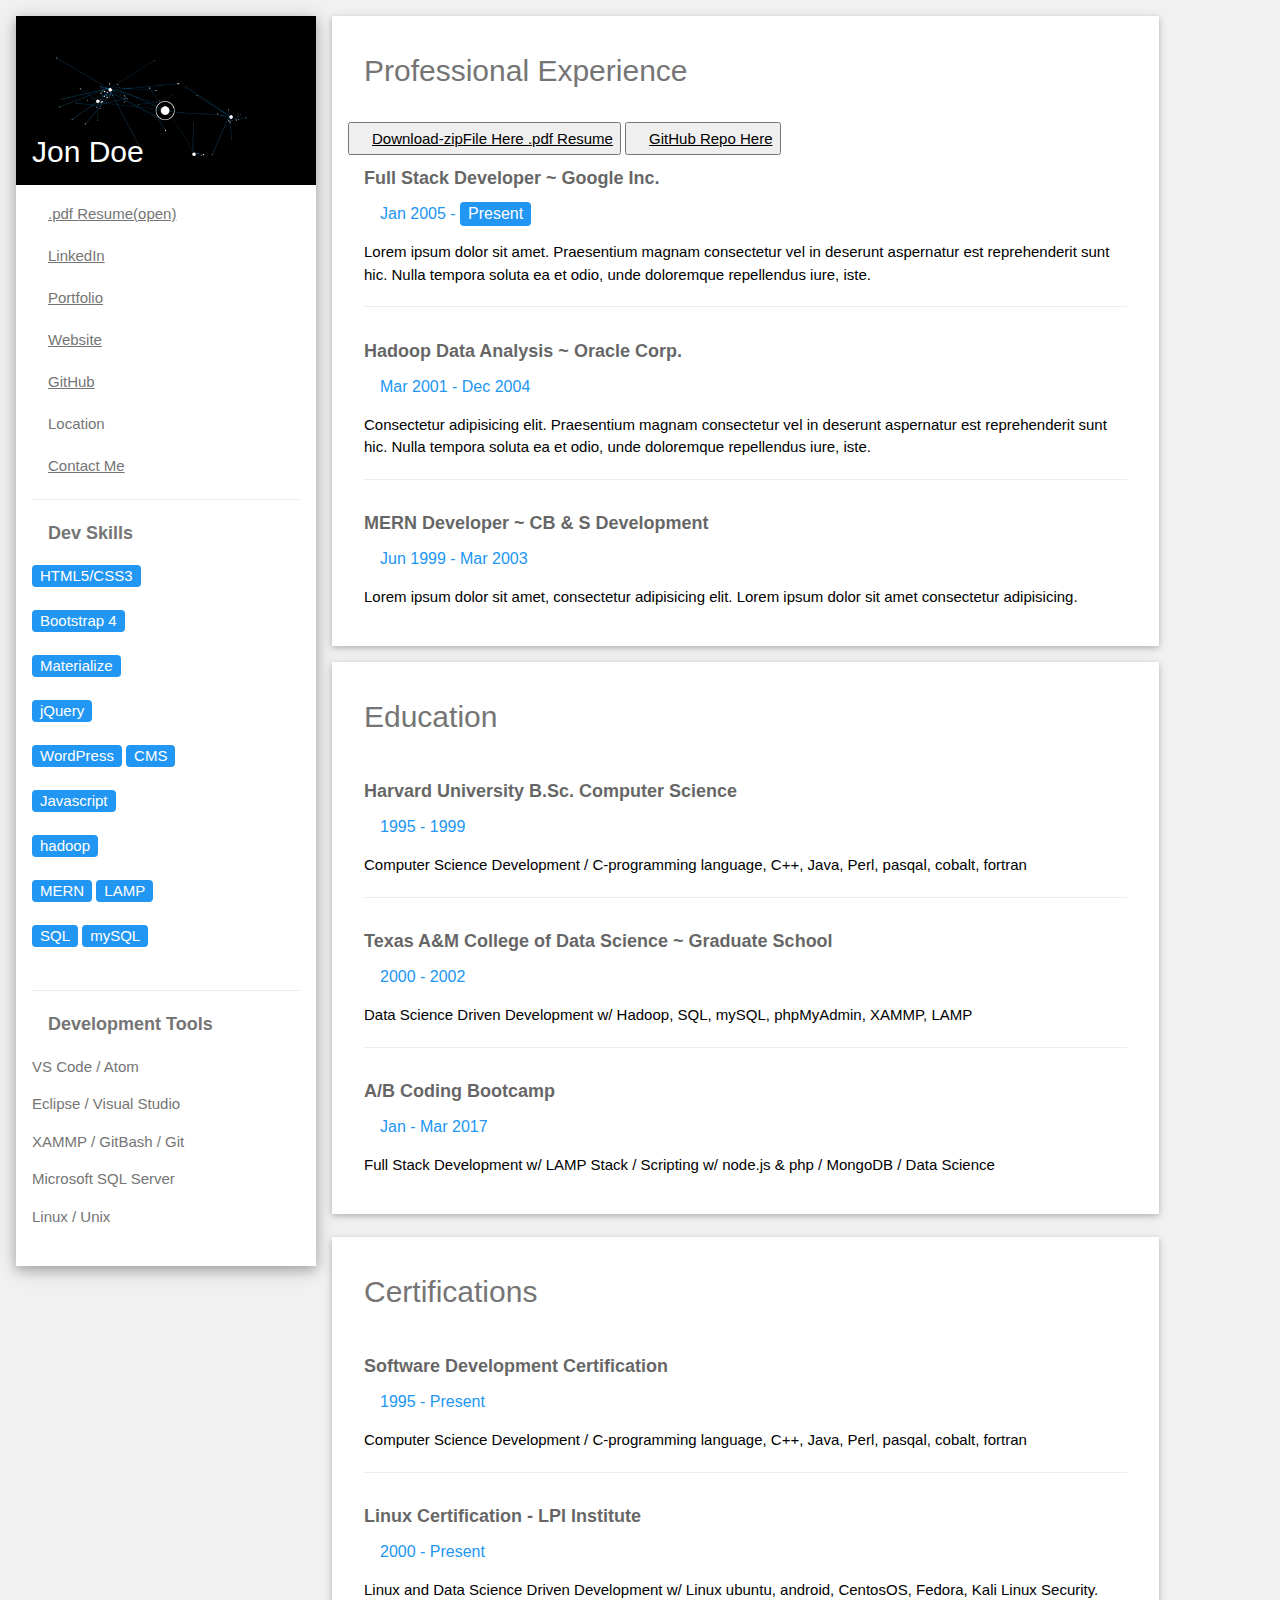
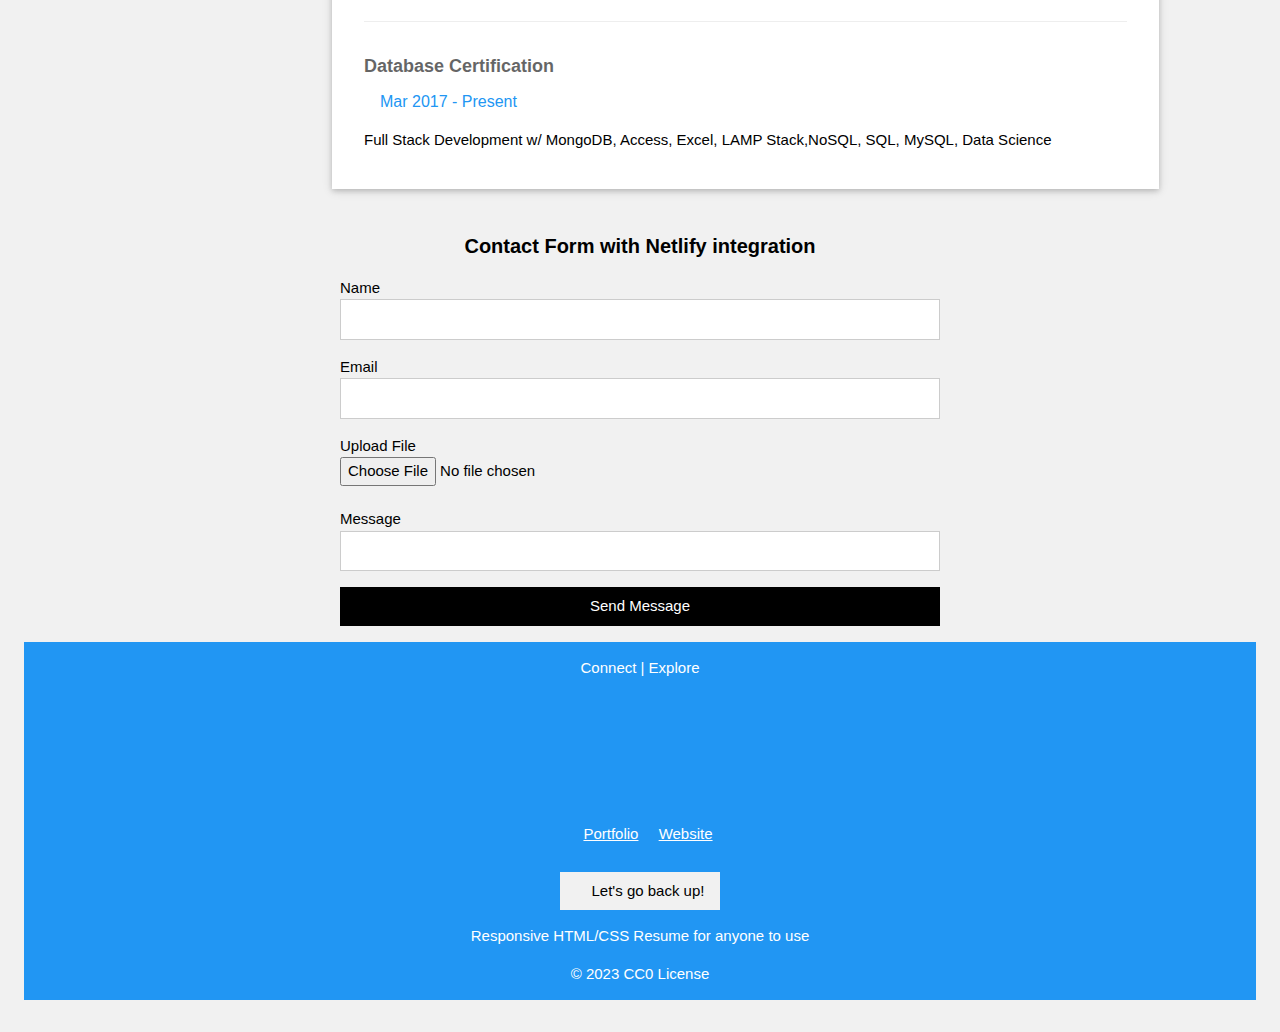
<file: Responsive-html-css3-resume/index.html>
<!DOCTYPE html>
<html>
<title>Responsive HTML/CSS Resume Template</title>
<meta charset="UTF-8">
<meta name="viewport" content="width=device-width, initial-scale=1">
<link rel="stylesheet" href="https://www.w3schools.com/w3css/4/w3.css">
<link rel="stylesheet" href="w3css.css">
<link rel='stylesheet' href='https://fonts.googleapis.com/css?family=Roboto'>
<link rel="stylesheet" href="https://use.fontawesome.com/releases/v5.5.0/css/all.css" integrity="sha384-B4dIYHKNBt8Bc12p+WXckhzcICo0wtJAoU8YZTY5qE0Id1GSseTk6S+L3BlXeVIU" crossorigin="anonymous">
<title>Jon Doe | Web Development</title>


<body class="w3-light-grey">

    <!-- Page Container -->
    <div class="w3-content w3-margin-top" style="max-width:1400px;">

        <!-- The Grid -->
        <div class="w3-row-padding">

            <!-- Left Column -->
            <div class="w3-quarter">

                <div class="w3-white w3-text-grey w3-card-4">
                    <div class="w3-display-container w3-animate-zoom">
                        <img src="particles-giphy.gif" style="width:100%" alt="resume-image">
                        <!-- LINK for giphy -->
                        <!-- https://media.giphy.com/media/3oKIPpFhwsMNrRIjN6/giphy.gif -->
                        <div class="w3-display-bottomleft w3-container w3-text-white">
                            <h2 class="w3-animate-left">Jon Doe</h2>
                        </div>
                    </div>

                    <div class="w3-container">
                        <!--        GOOGLE TRANSLATE SCRIPT    -->
                        <div id="google_translate_element"></div>
                        <script type="text/javascript">
                            function googleTranslateElementInit() {
                                new google.translate.TranslateElement({
                                    pageLanguage: 'en'
                                }, 'google_translate_element');
                            }
                        </script>
                        <script type="text/javascript" src="//translate.google.com/translate_a/element.js?cb=googleTranslateElementInit"></script>

                        <p>
                            <i class="far fa-file-pdf fa-fw w3-margin-right w3-large w3-text-blue"></i>
                            <!-- add download for download option on your website -->

                            <a class="w3-hover-text-blue" target="_blank" href="qr-code-Resume.pdf">.pdf Resume(open)</a>
                        </p>


                        <p><i class="fab fa-linkedin fa-fw w3-margin-right w3-large w3-text-blue"></i><a class="w3-hover-text-blue" href="#">LinkedIn</a></p>

                        <p><i class="fa fa-briefcase fa-fw w3-margin-right w3-large w3-text-blue"></i><a class="w3-hover-text-blue" href="#">Portfolio</a></p>

                        <p><i class="fas fa-globe-americas fa-fw w3-margin-right w3-large w3-text-blue"></i><a class="w3-hover-text-blue" href="#">Website</a></p>

                        <p><i class="fab fa-github fa-fw w3-margin-right w3-large w3-text-blue"></i><a class="w3-hover-text-blue" href="#">GitHub</a></p>


                        <p><i class="fa fa-home fa-fw w3-margin-right w3-large w3-text-blue"></i>Location</p>
                        <p><i class="fa fa-envelope fa-fw w3-margin-right w3-large w3-text-blue"><a class="w3-hover-text-blue"  href="#contact" ></i>Contact Me</a>
                        </p>

                        <hr>

                        <p class="w3-large"><b><i class="fas fa-code fa-fw w3-margin-right w3-text-blue"></i>Dev Skills</b></p>

                        <span class="w3-tag w3-blue w3-round w3-animate-zoom">HTML5/CSS3</span>
                        <br><br>

                        <span class="w3-tag w3-blue w3-round w3-animate-zoom">Bootstrap 4</span>
                        <br><br>


                        <span class="w3-tag w3-blue w3-round w3-animate-right">Materialize</span>
                        <br><br>


                        <span class="w3-tag w3-blue w3-round w3-animate-left">jQuery</span>

                        <br><br>

                        <span class="w3-tag w3-blue w3-round w3-animate-top">WordPress</span>
                        <span class="w3-tag w3-blue w3-round w3-animate-zoom">CMS</span>

                        <br><br>

                        <span class="w3-tag w3-blue w3-round w3-animate-bottom">Javascript</span>

                        <br><br>

                        <span class="w3-tag w3-blue w3-round w3-animate-left">hadoop</span>
                        <br><br>

                        <span class="w3-tag w3-blue w3-round w3-animate-zoom">MERN</span>
                        <span class="w3-tag w3-blue w3-round w3-animate-top">LAMP</span>

                        <br><br>

                        <span class="w3-tag w3-blue w3-round w3-animate-top">SQL</span>
                        <span class="w3-tag w3-blue w3-round w3-animate-zoom">mySQL</span>

                        <br><br>

                        <hr>

                        <p class="w3-large w3-text-theme"><b><i class="fas fa-cogs fa-fw w3-margin-right w3-text-blue w3-spin"></i>Development Tools</b></p>
                        <p>VS Code / Atom</p>
                        <div>
                            <!-- Some optional content/description -->
                        </div>
                        <p>Eclipse / Visual Studio </p>
                        <div>
                            <!-- Some optional content/description -->
                        </div>
                        <p>XAMMP / GitBash / Git</p>
                        <div>
                            <!-- Some optional content/description -->
                        </div>
                        <p>Microsoft SQL Server</p>
                        <div>
                            <!-- Some optional content/description -->
                        </div>
                        <p>Linux / Unix</p>
                        <div>
                            <!-- Some optional content/description -->
                        </div>
                        <br>
                    </div>
                </div>

                <br>

                <!-- End Left Column -->
            </div>

            <!-- Right Column -->
            <div class="w3-twothird">
                <!-- First section for Professional work experience -->
                <div class="w3-container w3-card w3-white w3-margin-bottom">
                    <h2 class="w3-text-grey w3-padding-16"><i class="far fa-address-card fa-fw w3-margin-right w3-xxlarge w3-text-blue"></i>Professional Experience</h2>
                    <!-- Buttons to Download zip files for resumes and link to Github repository -->
                    <!-- add download for download option on your website -->
                    <button><i class="far fa-file-pdf fa-fw w3-margin-right w3-large w3-text-blue"></i>
          <a class="w3-hover-text-blue" href="Responsive-html-css3-resume-Download-zipFile.zip" target="_blank" download="Responsive-html-css3-resume-Download-zipFile.zip" >Download-zipFile Here .pdf Resume</a>
         </button>
                    <button><i class="far fa-file-pdf fa-fw w3-margin-right w3-large w3-text-blue"></i>
            <a class="w3-hover-text-blue" target="_blank" href="https://github.com/singhofen/responsive-html-css3-resume-template">GitHub Repo Here</a>
            <!-- add download for download option on your website --></button>

                    <!-- Beginning of work experience containers -->
                    <div class="w3-container">
                        <h5 class="w3-opacity"><b>Full Stack Developer ~ Google Inc.</b></h5>
                        <h6 class="w3-text-blue"><i class="fa fa-calendar fa-fw w3-margin-right"></i>Jan 2005 - <span class="w3-tag w3-blue w3-round">Present</span></h6>
                        <p>Lorem ipsum dolor sit amet. Praesentium magnam consectetur vel in deserunt aspernatur est reprehenderit sunt hic. Nulla tempora soluta ea et odio, unde doloremque repellendus iure, iste.</p>
                        <hr>
                    </div>
                    <div class="w3-container">
                        <h5 class="w3-opacity"><b>Hadoop Data Analysis ~ Oracle Corp.</b></h5>
                        <h6 class="w3-text-blue"><i class="fa fa-calendar fa-fw w3-margin-right"></i>Mar 2001 - Dec 2004</h6>
                        <p>Consectetur adipisicing elit. Praesentium magnam consectetur vel in deserunt aspernatur est reprehenderit sunt hic. Nulla tempora soluta ea et odio, unde doloremque repellendus iure, iste.</p>
                        <hr>
                    </div>
                    <div class="w3-container">
                        <h5 class="w3-opacity"><b>MERN Developer ~ CB & S Development</b></h5>
                        <h6 class="w3-text-blue"><i class="fa fa-calendar fa-fw w3-margin-right"></i>Jun 1999 - Mar 2003</h6>
                        <p>Lorem ipsum dolor sit amet, consectetur adipisicing elit. Lorem ipsum dolor sit amet consectetur adipisicing. </p><br>
                    </div>
                </div>
                <!-- Second section for Education  -->
                <div class="w3-container w3-card w3-white">
                    <h2 class="w3-text-grey w3-padding-16"><i class="fas fa-graduation-cap fa-fw w3-margin-right w3-xxlarge w3-text-blue"></i>Education</h2>
                    <div class="w3-container">
                        <h5 class="w3-opacity"><b>Harvard University B.Sc. Computer Science</b></h5>
                        <h6 class="w3-text-blue"><i class="fa fa-calendar fa-fw w3-margin-right"></i>1995 - 1999</h6>
                        <p>Computer Science Development / C-programming language, C++, Java, Perl, pasqal, cobalt, fortran</p>
                        <hr>
                    </div>
                    <div class="w3-container">
                        <h5 class="w3-opacity"><b>Texas A&M College of Data Science ~ Graduate School</b></h5>
                        <h6 class="w3-text-blue"><i class="fa fa-calendar fa-fw w3-margin-right"></i>2000 - 2002</h6>
                        <p>Data Science Driven Development w/ Hadoop, SQL, mySQL, phpMyAdmin, XAMMP, LAMP</p>
                        <hr>
                    </div>
                    <div class="w3-container">
                        <h5 class="w3-opacity"><b>A/B Coding Bootcamp</b></h5>
                        <h6 class="w3-text-blue"><i class="fa fa-calendar fa-fw w3-margin-right"></i>Jan - Mar 2017</h6>
                        <p>Full Stack Development w/ LAMP Stack / Scripting w/ node.js & php / MongoDB / Data Science</p><br>
                    </div>

                </div><br>
                <!-- Third section for certifications -->
                <div class="w3-container w3-card w3-white">
                    <h2 class="w3-text-grey w3-padding-16"><i class="fas fa-certificate fa-fw w3-margin-right w3-xxlarge w3-text-blue"></i>Certifications</h2>
                    <div class="w3-container">
                        <h5 class="w3-opacity"><b>Software Development Certification</b></h5>
                        <h6 class="w3-text-blue"><i class="fa fa-calendar fa-fw w3-margin-right"></i>1995 - Present</h6>
                        <p>Computer Science Development / C-programming language, C++, Java, Perl, pasqal, cobalt, fortran</p>
                        <hr>
                    </div>
                    <div class="w3-container">
                        <h5 class="w3-opacity"><b>Linux Certification - LPI Institute</b></h5>
                        <h6 class="w3-text-blue"><i class="fa fa-calendar fa-fw w3-margin-right"></i>2000 - Present</h6>
                        <p>Linux and Data Science Driven Development w/ Linux ubuntu, android, CentosOS, Fedora, Kali Linux Security.</p>
                        <hr>
                    </div>
                    <div class="w3-container">
                        <h5 class="w3-opacity"><b>Database Certification</b></h5>
                        <h6 class="w3-text-blue"><i class="fa fa-calendar fa-fw w3-margin-right"></i>Mar 2017 - Present</h6>
                        <p>Full Stack Development w/ MongoDB, Access, Excel, LAMP Stack,NoSQL, SQL, MySQL, Data Science</p><br>
                    </div>


                    <!-- End Right Column -->
                </div>

                <!-- End Grid -->
            </div>

            <!-- End Page Container -->
        </div>
        <!-- Contact section with Netlify integration.  See netlify.com for more information -->

        <div class="w3-container w3-light-grey w3-padding-32 w3-padding-large" id="contact">
            <div class="w3-content" style="max-width:600px">
                <h4 class="w3-center"><b>Contact Form with Netlify integration</b></h4>
                <form name="contact" netlify method="POST" data-netlify="true" action="POST" data-netlify-recaptcha="true">
                    <div class="w3-section">
                        <label>Name</label>
                        <input class="w3-input w3-border" type="text" name="Name" required>
                    </div>
                    <div class="w3-section">
                        <label>Email</label>
                        <input class="w3-input w3-border" type="text" name="Email" required>
                    </div>
                    <div class="w3-section">
                        <div>
                            <label for="message">Upload File</label>
                        </div>
                        <input type="file" name="myfile" id="myfile" placeholder="Upload file" rows="10" cols="10" /><br><br><label>Message</label>
                        <input class="w3-input w3-border" type="text" name="Message" required>
                    </div>


                    <button type="submit reset" value="Send Message Reset" class="w3-button w3-block w3-black w3-margin-bottom">
          <div class="actions">
             
              <div class="field" data-netlify-recaptcha="true"></div>
          </div>
  
        <i class="fa fa-paper-plane"></i>Send Message
      
      </button>
                </form>
            </div>
            <!-- Footer sections with icons and more social profile links -->

            <footer class="w3-container w3-blue w3-center w3-margin-top">
                <p>Connect | Explore</p>
                <a href="#">
                    <i class="fab fa-github w3-hover-opacity w3-large"></i></a>&nbsp;

                <a href="#">
                    <i class="fab fa-codepen w3-hover-opacity w3-xlarge"></i></a>&nbsp;

                <a href="#">
                    <i class="fab fa-medium w3-hover-opacity w3-xxlarge"></i></a>&nbsp;

                <a href="#">
                    <i class="fab fa-free-code-camp w3-hover-opacity w3-xxxlarge"></i></a>&nbsp;


                <a href="#">
                    <i class="fab fa-dev w3-hover-opacity w3-jumbo"></i></a>&nbsp;

                <a href="#">
                    <i class="fab fa-linkedin w3-hover-opacity w3-jumbo"></i></a>&nbsp;
                <br><br>
                <a href="#"><i class="fas fa-briefcase w3-xlarge fa-fw w3-margin-right w3-large w3-text-black"></i>Portfolio</a>

                <a href="#"><i class="fas fa-globe-americas w3-xlarge fa-fw w3-margin-right w3-large w3-text-black"></i>Website</a><br><br>

                <a href="#top" class="w3-button w3-light-grey"><i class="fa fa-arrow-up w3-margin-right"></i>Let's go back up!</a>

                <p>Responsive HTML/CSS Resume for anyone to use <i class="fas fa-smile"></i></p>
                <p>&copy; 2023 CC0 License </p>

            </footer>
</body>

</html>
</file>
<file: Responsive-html-css3-resume/w3css.css>
/* W3.CSS 4.13 June 2019 by Jan Egil and Borge Refsnes */
html{box-sizing:border-box}*,*:before,*:after{box-sizing:inherit}
/* Extract from normalize.css by Nicolas Gallagher and Jonathan Neal git.io/normalize */
html{-ms-text-size-adjust:100%;-webkit-text-size-adjust:100%}body{margin:0}
article,aside,details,figcaption,figure,footer,header,main,menu,nav,section{display:block}summary{display:list-item}
audio,canvas,progress,video{display:inline-block}progress{vertical-align:baseline}
audio:not([controls]){display:none;height:0}[hidden],template{display:none}
a{background-color:transparent}a:active,a:hover{outline-width:0}
abbr[title]{border-bottom:none;text-decoration:underline;text-decoration:underline dotted}
b,strong{font-weight:bolder}dfn{font-style:italic}mark{background:#ff0;color:#000}
small{font-size:80%}sub,sup{font-size:75%;line-height:0;position:relative;vertical-align:baseline}
sub{bottom:-0.25em}sup{top:-0.5em}figure{margin:1em 40px}img{border-style:none}
code,kbd,pre,samp{font-family:monospace,monospace;font-size:1em}hr{box-sizing:content-box;height:0;overflow:visible}
button,input,select,textarea,optgroup{font:inherit;margin:0}optgroup{font-weight:bold}
button,input{overflow:visible}button,select{text-transform:none}
button,[type=button],[type=reset],[type=submit]{-webkit-appearance:button}
button::-moz-focus-inner,[type=button]::-moz-focus-inner,[type=reset]::-moz-focus-inner,[type=submit]::-moz-focus-inner{border-style:none;padding:0}
button:-moz-focusring,[type=button]:-moz-focusring,[type=reset]:-moz-focusring,[type=submit]:-moz-focusring{outline:1px dotted ButtonText}
fieldset{border:1px solid #c0c0c0;margin:0 2px;padding:.35em .625em .75em}
legend{color:inherit;display:table;max-width:100%;padding:0;white-space:normal}textarea{overflow:auto}
[type=checkbox],[type=radio]{padding:0}
[type=number]::-webkit-inner-spin-button,[type=number]::-webkit-outer-spin-button{height:auto}
[type=search]{-webkit-appearance:textfield;outline-offset:-2px}
[type=search]::-webkit-search-decoration{-webkit-appearance:none}
::-webkit-file-upload-button{-webkit-appearance:button;font:inherit}
/* End extract */
html,body{font-family:Verdana,sans-serif;font-size:15px;line-height:1.5}html{overflow-x:hidden}
h1{font-size:36px}h2{font-size:30px}h3{font-size:24px}h4{font-size:20px}h5{font-size:18px}h6{font-size:16px}.w3-serif{font-family:serif}
h1,h2,h3,h4,h5,h6{font-family:"Segoe UI",Arial,sans-serif;font-weight:400;margin:10px 0}.w3-wide{letter-spacing:4px}
hr{border:0;border-top:1px solid #eee;margin:20px 0}
.w3-image{max-width:100%;height:auto}img{vertical-align:middle}a{color:inherit}
.w3-table,.w3-table-all{border-collapse:collapse;border-spacing:0;width:100%;display:table}.w3-table-all{border:1px solid #ccc}
.w3-bordered tr,.w3-table-all tr{border-bottom:1px solid #ddd}.w3-striped tbody tr:nth-child(even){background-color:#f1f1f1}
.w3-table-all tr:nth-child(odd){background-color:#fff}.w3-table-all tr:nth-child(even){background-color:#f1f1f1}
.w3-hoverable tbody tr:hover,.w3-ul.w3-hoverable li:hover{background-color:#ccc}.w3-centered tr th,.w3-centered tr td{text-align:center}
.w3-table td,.w3-table th,.w3-table-all td,.w3-table-all th{padding:8px 8px;display:table-cell;text-align:left;vertical-align:top}
.w3-table th:first-child,.w3-table td:first-child,.w3-table-all th:first-child,.w3-table-all td:first-child{padding-left:16px}
.w3-btn,.w3-button{border:none;display:inline-block;padding:8px 16px;vertical-align:middle;overflow:hidden;text-decoration:none;color:inherit;background-color:inherit;text-align:center;cursor:pointer;white-space:nowrap}
.w3-btn:hover{box-shadow:0 8px 16px 0 rgba(0,0,0,0.2),0 6px 20px 0 rgba(0,0,0,0.19)}
.w3-btn,.w3-button{-webkit-touch-callout:none;-webkit-user-select:none;-khtml-user-select:none;-moz-user-select:none;-ms-user-select:none;user-select:none}   
.w3-disabled,.w3-btn:disabled,.w3-button:disabled{cursor:not-allowed;opacity:0.3}.w3-disabled *,:disabled *{pointer-events:none}
.w3-btn.w3-disabled:hover,.w3-btn:disabled:hover{box-shadow:none}
.w3-badge,.w3-tag{background-color:#000;color:#fff;display:inline-block;padding-left:8px;padding-right:8px;text-align:center}.w3-badge{border-radius:50%}
.w3-ul{list-style-type:none;padding:0;margin:0}.w3-ul li{padding:8px 16px;border-bottom:1px solid #ddd}.w3-ul li:last-child{border-bottom:none}
.w3-tooltip,.w3-display-container{position:relative}.w3-tooltip .w3-text{display:none}.w3-tooltip:hover .w3-text{display:inline-block}
.w3-ripple:active{opacity:0.5}.w3-ripple{transition:opacity 0s}
.w3-input{padding:8px;display:block;border:none;border-bottom:1px solid #ccc;width:100%}
.w3-select{padding:9px 0;width:100%;border:none;border-bottom:1px solid #ccc}
.w3-dropdown-click,.w3-dropdown-hover{position:relative;display:inline-block;cursor:pointer}
.w3-dropdown-hover:hover .w3-dropdown-content{display:block}
.w3-dropdown-hover:first-child,.w3-dropdown-click:hover{background-color:#ccc;color:#000}
.w3-dropdown-hover:hover > .w3-button:first-child,.w3-dropdown-click:hover > .w3-button:first-child{background-color:#ccc;color:#000}
.w3-dropdown-content{cursor:auto;color:#000;background-color:#fff;display:none;position:absolute;min-width:160px;margin:0;padding:0;z-index:1}
.w3-check,.w3-radio{width:24px;height:24px;position:relative;top:6px}
.w3-sidebar{height:100%;width:200px;background-color:#fff;position:fixed!important;z-index:1;overflow:auto}
.w3-bar-block .w3-dropdown-hover,.w3-bar-block .w3-dropdown-click{width:100%}
.w3-bar-block .w3-dropdown-hover .w3-dropdown-content,.w3-bar-block .w3-dropdown-click .w3-dropdown-content{min-width:100%}
.w3-bar-block .w3-dropdown-hover .w3-button,.w3-bar-block .w3-dropdown-click .w3-button{width:100%;text-align:left;padding:8px 16px}
.w3-main,#main{transition:margin-left .4s}
.w3-modal{z-index:3;display:none;padding-top:100px;position:fixed;left:0;top:0;width:100%;height:100%;overflow:auto;background-color:rgb(0,0,0);background-color:rgba(0,0,0,0.4)}
.w3-modal-content{margin:auto;background-color:#fff;position:relative;padding:0;outline:0;width:600px}
.w3-bar{width:100%;overflow:hidden}.w3-center .w3-bar{display:inline-block;width:auto}
.w3-bar .w3-bar-item{padding:8px 16px;float:left;width:auto;border:none;display:block;outline:0}
.w3-bar .w3-dropdown-hover,.w3-bar .w3-dropdown-click{position:static;float:left}
.w3-bar .w3-button{white-space:normal}
.w3-bar-block .w3-bar-item{width:100%;display:block;padding:8px 16px;text-align:left;border:none;white-space:normal;float:none;outline:0}
.w3-bar-block.w3-center .w3-bar-item{text-align:center}.w3-block{display:block;width:100%}
.w3-responsive{display:block;overflow-x:auto}
.w3-container:after,.w3-container:before,.w3-panel:after,.w3-panel:before,.w3-row:after,.w3-row:before,.w3-row-padding:after,.w3-row-padding:before,
.w3-cell-row:before,.w3-cell-row:after,.w3-clear:after,.w3-clear:before,.w3-bar:before,.w3-bar:after{content:"";display:table;clear:both}
.w3-col,.w3-half,.w3-third,.w3-twothird,.w3-threequarter,.w3-quarter{float:left;width:100%}
.w3-col.s1{width:8.33333%}.w3-col.s2{width:16.66666%}.w3-col.s3{width:24.99999%}.w3-col.s4{width:33.33333%}
.w3-col.s5{width:41.66666%}.w3-col.s6{width:49.99999%}.w3-col.s7{width:58.33333%}.w3-col.s8{width:66.66666%}
.w3-col.s9{width:74.99999%}.w3-col.s10{width:83.33333%}.w3-col.s11{width:91.66666%}.w3-col.s12{width:99.99999%}
@media (min-width:601px){.w3-col.m1{width:8.33333%}.w3-col.m2{width:16.66666%}.w3-col.m3,.w3-quarter{width:24.99999%}.w3-col.m4,.w3-third{width:33.33333%}
.w3-col.m5{width:41.66666%}.w3-col.m6,.w3-half{width:49.99999%}.w3-col.m7{width:58.33333%}.w3-col.m8,.w3-twothird{width:66.66666%}
.w3-col.m9,.w3-threequarter{width:74.99999%}.w3-col.m10{width:83.33333%}.w3-col.m11{width:91.66666%}.w3-col.m12{width:99.99999%}}
@media (min-width:993px){.w3-col.l1{width:8.33333%}.w3-col.l2{width:16.66666%}.w3-col.l3{width:24.99999%}.w3-col.l4{width:33.33333%}
.w3-col.l5{width:41.66666%}.w3-col.l6{width:49.99999%}.w3-col.l7{width:58.33333%}.w3-col.l8{width:66.66666%}
.w3-col.l9{width:74.99999%}.w3-col.l10{width:83.33333%}.w3-col.l11{width:91.66666%}.w3-col.l12{width:99.99999%}}
.w3-rest{overflow:hidden}.w3-stretch{margin-left:-16px;margin-right:-16px}
.w3-content,.w3-auto{margin-left:auto;margin-right:auto}.w3-content{max-width:980px}.w3-auto{max-width:1140px}
.w3-cell-row{display:table;width:100%}.w3-cell{display:table-cell}
.w3-cell-top{vertical-align:top}.w3-cell-middle{vertical-align:middle}.w3-cell-bottom{vertical-align:bottom}
.w3-hide{display:none!important}.w3-show-block,.w3-show{display:block!important}.w3-show-inline-block{display:inline-block!important}
@media (max-width:1205px){.w3-auto{max-width:95%}}
@media (max-width:600px){.w3-modal-content{margin:0 10px;width:auto!important}.w3-modal{padding-top:30px}
.w3-dropdown-hover.w3-mobile .w3-dropdown-content,.w3-dropdown-click.w3-mobile .w3-dropdown-content{position:relative}	
.w3-hide-small{display:none!important}.w3-mobile{display:block;width:100%!important}.w3-bar-item.w3-mobile,.w3-dropdown-hover.w3-mobile,.w3-dropdown-click.w3-mobile{text-align:center}
.w3-dropdown-hover.w3-mobile,.w3-dropdown-hover.w3-mobile .w3-btn,.w3-dropdown-hover.w3-mobile .w3-button,.w3-dropdown-click.w3-mobile,.w3-dropdown-click.w3-mobile .w3-btn,.w3-dropdown-click.w3-mobile .w3-button{width:100%}}
@media (max-width:768px){.w3-modal-content{width:500px}.w3-modal{padding-top:50px}}
@media (min-width:993px){.w3-modal-content{width:900px}.w3-hide-large{display:none!important}.w3-sidebar.w3-collapse{display:block!important}}
@media (max-width:992px) and (min-width:601px){.w3-hide-medium{display:none!important}}
@media (max-width:992px){.w3-sidebar.w3-collapse{display:none}.w3-main{margin-left:0!important;margin-right:0!important}.w3-auto{max-width:100%}}
.w3-top,.w3-bottom{position:fixed;width:100%;z-index:1}.w3-top{top:0}.w3-bottom{bottom:0}
.w3-overlay{position:fixed;display:none;width:100%;height:100%;top:0;left:0;right:0;bottom:0;background-color:rgba(0,0,0,0.5);z-index:2}
.w3-display-topleft{position:absolute;left:0;top:0}.w3-display-topright{position:absolute;right:0;top:0}
.w3-display-bottomleft{position:absolute;left:0;bottom:0}.w3-display-bottomright{position:absolute;right:0;bottom:0}
.w3-display-middle{position:absolute;top:50%;left:50%;transform:translate(-50%,-50%);-ms-transform:translate(-50%,-50%)}
.w3-display-left{position:absolute;top:50%;left:0%;transform:translate(0%,-50%);-ms-transform:translate(-0%,-50%)}
.w3-display-right{position:absolute;top:50%;right:0%;transform:translate(0%,-50%);-ms-transform:translate(0%,-50%)}
.w3-display-topmiddle{position:absolute;left:50%;top:0;transform:translate(-50%,0%);-ms-transform:translate(-50%,0%)}
.w3-display-bottommiddle{position:absolute;left:50%;bottom:0;transform:translate(-50%,0%);-ms-transform:translate(-50%,0%)}
.w3-display-container:hover .w3-display-hover{display:block}.w3-display-container:hover span.w3-display-hover{display:inline-block}.w3-display-hover{display:none}
.w3-display-position{position:absolute}
.w3-circle{border-radius:50%}
.w3-round-small{border-radius:2px}.w3-round,.w3-round-medium{border-radius:4px}.w3-round-large{border-radius:8px}.w3-round-xlarge{border-radius:16px}.w3-round-xxlarge{border-radius:32px}
.w3-row-padding,.w3-row-padding>.w3-half,.w3-row-padding>.w3-third,.w3-row-padding>.w3-twothird,.w3-row-padding>.w3-threequarter,.w3-row-padding>.w3-quarter,.w3-row-padding>.w3-col{padding:0 8px}
.w3-container,.w3-panel{padding:0.01em 16px}.w3-panel{margin-top:16px;margin-bottom:16px}
.w3-code,.w3-codespan{font-family:Consolas,"courier new";font-size:16px}
.w3-code{width:auto;background-color:#fff;padding:8px 12px;border-left:4px solid #4CAF50;word-wrap:break-word}
.w3-codespan{color:crimson;background-color:#f1f1f1;padding-left:4px;padding-right:4px;font-size:110%}
.w3-card,.w3-card-2{box-shadow:0 2px 5px 0 rgba(0,0,0,0.16),0 2px 10px 0 rgba(0,0,0,0.12)}
.w3-card-4,.w3-hover-shadow:hover{box-shadow:0 4px 10px 0 rgba(0,0,0,0.2),0 4px 20px 0 rgba(0,0,0,0.19)}
.w3-spin{animation:w3-spin 2s infinite linear}@keyframes w3-spin{0%{transform:rotate(0deg)}100%{transform:rotate(359deg)}}
.w3-animate-fading{animation:fading 10s infinite}@keyframes fading{0%{opacity:0}50%{opacity:1}100%{opacity:0}}
.w3-animate-opacity{animation:opac 0.8s}@keyframes opac{from{opacity:0} to{opacity:1}}
.w3-animate-top{position:relative;animation:animatetop 0.4s}@keyframes animatetop{from{top:-300px;opacity:0} to{top:0;opacity:1}}
.w3-animate-left{position:relative;animation:animateleft 0.4s}@keyframes animateleft{from{left:-300px;opacity:0} to{left:0;opacity:1}}
.w3-animate-right{position:relative;animation:animateright 0.4s}@keyframes animateright{from{right:-300px;opacity:0} to{right:0;opacity:1}}
.w3-animate-bottom{position:relative;animation:animatebottom 0.4s}@keyframes animatebottom{from{bottom:-300px;opacity:0} to{bottom:0;opacity:1}}
.w3-animate-zoom {animation:animatezoom 0.6s}@keyframes animatezoom{from{transform:scale(0)} to{transform:scale(1)}}
.w3-animate-input{transition:width 0.4s ease-in-out}.w3-animate-input:focus{width:100%!important}
.w3-opacity,.w3-hover-opacity:hover{opacity:0.60}.w3-opacity-off,.w3-hover-opacity-off:hover{opacity:1}
.w3-opacity-max{opacity:0.25}.w3-opacity-min{opacity:0.75}
.w3-greyscale-max,.w3-grayscale-max,.w3-hover-greyscale:hover,.w3-hover-grayscale:hover{filter:grayscale(100%)}
.w3-greyscale,.w3-grayscale{filter:grayscale(75%)}.w3-greyscale-min,.w3-grayscale-min{filter:grayscale(50%)}
.w3-sepia{filter:sepia(75%)}.w3-sepia-max,.w3-hover-sepia:hover{filter:sepia(100%)}.w3-sepia-min{filter:sepia(50%)}
.w3-tiny{font-size:10px!important}.w3-small{font-size:12px!important}.w3-medium{font-size:15px!important}.w3-large{font-size:18px!important}
.w3-xlarge{font-size:24px!important}.w3-xxlarge{font-size:36px!important}.w3-xxxlarge{font-size:48px!important}.w3-jumbo{font-size:64px!important}
.w3-left-align{text-align:left!important}.w3-right-align{text-align:right!important}.w3-justify{text-align:justify!important}.w3-center{text-align:center!important}
.w3-border-0{border:0!important}.w3-border{border:1px solid #ccc!important}
.w3-border-top{border-top:1px solid #ccc!important}.w3-border-bottom{border-bottom:1px solid #ccc!important}
.w3-border-left{border-left:1px solid #ccc!important}.w3-border-right{border-right:1px solid #ccc!important}
.w3-topbar{border-top:6px solid #ccc!important}.w3-bottombar{border-bottom:6px solid #ccc!important}
.w3-leftbar{border-left:6px solid #ccc!important}.w3-rightbar{border-right:6px solid #ccc!important}
.w3-section,.w3-code{margin-top:16px!important;margin-bottom:16px!important}
.w3-margin{margin:16px!important}.w3-margin-top{margin-top:16px!important}.w3-margin-bottom{margin-bottom:16px!important}
.w3-margin-left{margin-left:16px!important}.w3-margin-right{margin-right:16px!important}
.w3-padding-small{padding:4px 8px!important}.w3-padding{padding:8px 16px!important}.w3-padding-large{padding:12px 24px!important}
.w3-padding-16{padding-top:16px!important;padding-bottom:16px!important}.w3-padding-24{padding-top:24px!important;padding-bottom:24px!important}
.w3-padding-32{padding-top:32px!important;padding-bottom:32px!important}.w3-padding-48{padding-top:48px!important;padding-bottom:48px!important}
.w3-padding-64{padding-top:64px!important;padding-bottom:64px!important}
.w3-left{float:left!important}.w3-right{float:right!important}
.w3-button:hover{color:#000!important;background-color:#ccc!important}
.w3-transparent,.w3-hover-none:hover{background-color:transparent!important}
.w3-hover-none:hover{box-shadow:none!important}
/* Colors */
.w3-amber,.w3-hover-amber:hover{color:#000!important;background-color:#ffc107!important}
.w3-aqua,.w3-hover-aqua:hover{color:#000!important;background-color:#00ffff!important}
.w3-blue,.w3-hover-blue:hover{color:#fff!important;background-color:#2196F3!important}
.w3-light-blue,.w3-hover-light-blue:hover{color:#000!important;background-color:#87CEEB!important}
.w3-brown,.w3-hover-brown:hover{color:#fff!important;background-color:#795548!important}
.w3-cyan,.w3-hover-cyan:hover{color:#000!important;background-color:#00bcd4!important}
.w3-blue-grey,.w3-hover-blue-grey:hover,.w3-blue-gray,.w3-hover-blue-gray:hover{color:#fff!important;background-color:#607d8b!important}
.w3-green,.w3-hover-green:hover{color:#fff!important;background-color:#4CAF50!important}
.w3-light-green,.w3-hover-light-green:hover{color:#000!important;background-color:#8bc34a!important}
.w3-indigo,.w3-hover-indigo:hover{color:#fff!important;background-color:#3f51b5!important}
.w3-khaki,.w3-hover-khaki:hover{color:#000!important;background-color:#f0e68c!important}
.w3-lime,.w3-hover-lime:hover{color:#000!important;background-color:#cddc39!important}
.w3-orange,.w3-hover-orange:hover{color:#000!important;background-color:#ff9800!important}
.w3-deep-orange,.w3-hover-deep-orange:hover{color:#fff!important;background-color:#ff5722!important}
.w3-pink,.w3-hover-pink:hover{color:#fff!important;background-color:#e91e63!important}
.w3-purple,.w3-hover-purple:hover{color:#fff!important;background-color:#9c27b0!important}
.w3-deep-purple,.w3-hover-deep-purple:hover{color:#fff!important;background-color:#673ab7!important}
.w3-red,.w3-hover-red:hover{color:#fff!important;background-color:#f44336!important}
.w3-sand,.w3-hover-sand:hover{color:#000!important;background-color:#fdf5e6!important}
.w3-teal,.w3-hover-teal:hover{color:#fff!important;background-color:#009688!important}
.w3-yellow,.w3-hover-yellow:hover{color:#000!important;background-color:#ffeb3b!important}
.w3-white,.w3-hover-white:hover{color:#000!important;background-color:#fff!important}
.w3-black,.w3-hover-black:hover{color:#fff!important;background-color:#000!important}
.w3-grey,.w3-hover-grey:hover,.w3-gray,.w3-hover-gray:hover{color:#000!important;background-color:#9e9e9e!important}
.w3-light-grey,.w3-hover-light-grey:hover,.w3-light-gray,.w3-hover-light-gray:hover{color:#000!important;background-color:#f1f1f1!important}
.w3-dark-grey,.w3-hover-dark-grey:hover,.w3-dark-gray,.w3-hover-dark-gray:hover{color:#fff!important;background-color:#616161!important}
.w3-pale-red,.w3-hover-pale-red:hover{color:#000!important;background-color:#ffdddd!important}
.w3-pale-green,.w3-hover-pale-green:hover{color:#000!important;background-color:#ddffdd!important}
.w3-pale-yellow,.w3-hover-pale-yellow:hover{color:#000!important;background-color:#ffffcc!important}
.w3-pale-blue,.w3-hover-pale-blue:hover{color:#000!important;background-color:#ddffff!important}
.w3-text-amber,.w3-hover-text-amber:hover{color:#ffc107!important}
.w3-text-aqua,.w3-hover-text-aqua:hover{color:#00ffff!important}
.w3-text-blue,.w3-hover-text-blue:hover{color:#2196F3!important}
.w3-text-light-blue,.w3-hover-text-light-blue:hover{color:#87CEEB!important}
.w3-text-brown,.w3-hover-text-brown:hover{color:#795548!important}
.w3-text-cyan,.w3-hover-text-cyan:hover{color:#00bcd4!important}
.w3-text-blue-grey,.w3-hover-text-blue-grey:hover,.w3-text-blue-gray,.w3-hover-text-blue-gray:hover{color:#607d8b!important}
.w3-text-green,.w3-hover-text-green:hover{color:#4CAF50!important}
.w3-text-light-green,.w3-hover-text-light-green:hover{color:#8bc34a!important}
.w3-text-indigo,.w3-hover-text-indigo:hover{color:#3f51b5!important}
.w3-text-khaki,.w3-hover-text-khaki:hover{color:#b4aa50!important}
.w3-text-lime,.w3-hover-text-lime:hover{color:#cddc39!important}
.w3-text-orange,.w3-hover-text-orange:hover{color:#ff9800!important}
.w3-text-deep-orange,.w3-hover-text-deep-orange:hover{color:#ff5722!important}
.w3-text-pink,.w3-hover-text-pink:hover{color:#e91e63!important}
.w3-text-purple,.w3-hover-text-purple:hover{color:#9c27b0!important}
.w3-text-deep-purple,.w3-hover-text-deep-purple:hover{color:#673ab7!important}
.w3-text-red,.w3-hover-text-red:hover{color:#f44336!important}
.w3-text-sand,.w3-hover-text-sand:hover{color:#fdf5e6!important}
.w3-text-teal,.w3-hover-text-teal:hover{color:#009688!important}
.w3-text-yellow,.w3-hover-text-yellow:hover{color:#d2be0e!important}
.w3-text-white,.w3-hover-text-white:hover{color:#fff!important}
.w3-text-black,.w3-hover-text-black:hover{color:#000!important}
.w3-text-grey,.w3-hover-text-grey:hover,.w3-text-gray,.w3-hover-text-gray:hover{color:#757575!important}
.w3-text-light-grey,.w3-hover-text-light-grey:hover,.w3-text-light-gray,.w3-hover-text-light-gray:hover{color:#f1f1f1!important}
.w3-text-dark-grey,.w3-hover-text-dark-grey:hover,.w3-text-dark-gray,.w3-hover-text-dark-gray:hover{color:#3a3a3a!important}
.w3-border-amber,.w3-hover-border-amber:hover{border-color:#ffc107!important}
.w3-border-aqua,.w3-hover-border-aqua:hover{border-color:#00ffff!important}
.w3-border-blue,.w3-hover-border-blue:hover{border-color:#2196F3!important}
.w3-border-light-blue,.w3-hover-border-light-blue:hover{border-color:#87CEEB!important}
.w3-border-brown,.w3-hover-border-brown:hover{border-color:#795548!important}
.w3-border-cyan,.w3-hover-border-cyan:hover{border-color:#00bcd4!important}
.w3-border-blue-grey,.w3-hover-border-blue-grey:hover,.w3-border-blue-gray,.w3-hover-border-blue-gray:hover{border-color:#607d8b!important}
.w3-border-green,.w3-hover-border-green:hover{border-color:#4CAF50!important}
.w3-border-light-green,.w3-hover-border-light-green:hover{border-color:#8bc34a!important}
.w3-border-indigo,.w3-hover-border-indigo:hover{border-color:#3f51b5!important}
.w3-border-khaki,.w3-hover-border-khaki:hover{border-color:#f0e68c!important}
.w3-border-lime,.w3-hover-border-lime:hover{border-color:#cddc39!important}
.w3-border-orange,.w3-hover-border-orange:hover{border-color:#ff9800!important}
.w3-border-deep-orange,.w3-hover-border-deep-orange:hover{border-color:#ff5722!important}
.w3-border-pink,.w3-hover-border-pink:hover{border-color:#e91e63!important}
.w3-border-purple,.w3-hover-border-purple:hover{border-color:#9c27b0!important}
.w3-border-deep-purple,.w3-hover-border-deep-purple:hover{border-color:#673ab7!important}
.w3-border-red,.w3-hover-border-red:hover{border-color:#f44336!important}
.w3-border-sand,.w3-hover-border-sand:hover{border-color:#fdf5e6!important}
.w3-border-teal,.w3-hover-border-teal:hover{border-color:#009688!important}
.w3-border-yellow,.w3-hover-border-yellow:hover{border-color:#ffeb3b!important}
.w3-border-white,.w3-hover-border-white:hover{border-color:#fff!important}
.w3-border-black,.w3-hover-border-black:hover{border-color:#000!important}
.w3-border-grey,.w3-hover-border-grey:hover,.w3-border-gray,.w3-hover-border-gray:hover{border-color:#9e9e9e!important}
.w3-border-light-grey,.w3-hover-border-light-grey:hover,.w3-border-light-gray,.w3-hover-border-light-gray:hover{border-color:#f1f1f1!important}
.w3-border-dark-grey,.w3-hover-border-dark-grey:hover,.w3-border-dark-gray,.w3-hover-border-dark-gray:hover{border-color:#616161!important}
.w3-border-pale-red,.w3-hover-border-pale-red:hover{border-color:#ffe7e7!important}.w3-border-pale-green,.w3-hover-border-pale-green:hover{border-color:#e7ffe7!important}
.w3-border-pale-yellow,.w3-hover-border-pale-yellow:hover{border-color:#ffffcc!important}.w3-border-pale-blue,.w3-hover-border-pale-blue:hover{border-color:#e7ffff!important}
</file>
